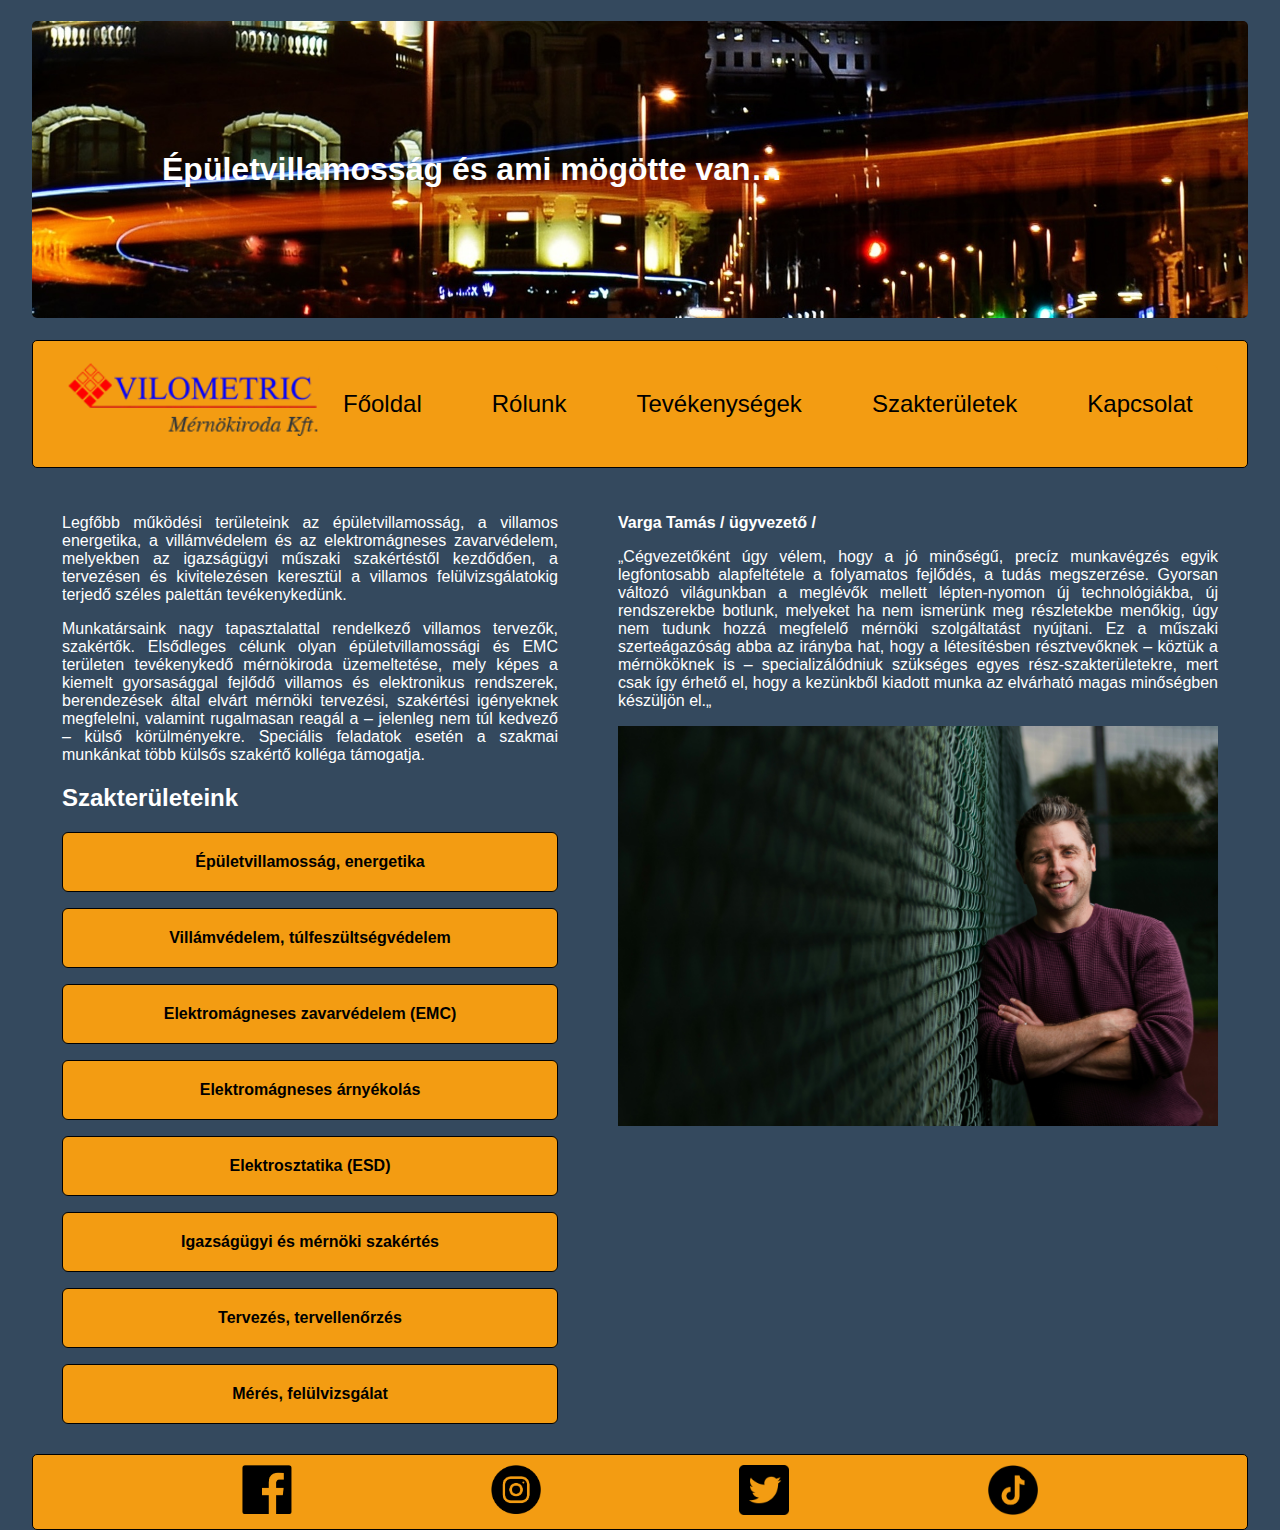
<file: index.html>
<!DOCTYPE html>
<html lang="en">
<head>
    <meta charset="UTF-8">
    <meta name="viewport" content="width=device-width, initial-scale=1.0">
    <title>Vilometric - Épületvillamosság és ami mögötte van…</title>
    <link rel="stylesheet" href="index.css">
</head>
<body>
        <h1 id="fejlec">Épületvillamosság és ami mögötte van…</h1>
<div class="container">
    <header>
        <h1><img src="img/VM-PNG.png" alt="" width="250px"></h1>
        <button class="menu-toggle" aria-label="Menü megnyitása">&#9776;</button>
        <nav>    
            <ul>
                <li><a href="index.html">Főoldal</a></li>
                <li><a href="beadando-rolunk.html">Rólunk</a></li>
                <li><a href="beadando-tevekenysegek.html">Tevékenységek</a></li>
                <li><a href="beadando-szakteruletek.html">Szakterületek</a></li>
                <li><a href="beadando-kapcsolat.html">Kapcsolat</a></li>
            </ul>
        </nav>
    </header>

    <main>
        <section>
            <p>Legfőbb működési területeink az épületvillamosság, a villamos energetika, a villámvédelem és az elektromágneses zavarvédelem, melyekben az igazságügyi műszaki szakértéstől kezdődően, a tervezésen és kivitelezésen keresztül a villamos felülvizsgálatokig terjedő széles palettán tevékenykedünk.</p>
            <p>Munkatársaink nagy tapasztalattal rendelkező villamos tervezők, szakértők. Elsődleges célunk olyan épületvillamossági és EMC területen tevékenykedő mérnökiroda üzemeltetése, mely képes a kiemelt gyorsasággal fejlődő villamos és elektronikus rendszerek, berendezések által elvárt mérnöki tervezési, szakértési igényeknek megfelelni, valamint rugalmasan reagál a – jelenleg nem túl kedvező – külső körülményekre. Speciális feladatok esetén a szakmai munkánkat több külsős szakértő kolléga támogatja.</p>
            <h2>Szakterületeink</h2>
            <ul class="card-list">
                <li><a href="beadando-szakteruletek.html">Épületvillamosság, energetika</a></li>
                <li><a href="beadando-szakteruletek.html">Villámvédelem, túlfeszültségvédelem</a></li>
                <li><a href="beadando-szakteruletek.html">Elektromágneses zavarvédelem (EMC)</a></li>
                <li><a href="beadando-szakteruletek.html">Elektromágneses árnyékolás</a></li>
                <li><a href="beadando-szakteruletek.html">Elektrosztatika (ESD)</a></li>

                <li><a href="beadando-tevekenysegek.html">Igazságügyi és mérnöki szakértés</a></li>
                <li><a href="beadando-tevekenysegek.html">Tervezés, tervellenőrzés</a></li>
                <li><a href="beadando-tevekenysegek.html">Mérés, felülvizsgálat</a></li>
            </ul>
        </section>


        <aside>
            <p> <b> Varga Tamás / ügyvezető / </b></p>
            <p>„Cégvezetőként úgy vélem, hogy a jó minőségű, precíz munkavégzés egyik legfontosabb alapfeltétele a folyamatos fejlődés, a tudás megszerzése. Gyorsan változó világunkban a meglévők mellett lépten-nyomon új technológiákba, új rendszerekbe botlunk, melyeket ha nem ismerünk meg részletekbe menőkig, úgy nem tudunk hozzá megfelelő mérnöki szolgáltatást nyújtani. Ez a műszaki szerteágazóság abba az irányba hat, hogy a létesítésben résztvevőknek – köztük a mérnököknek is – specializálódniuk szükséges egyes rész-szakterületekre, mert csak így érhető el, hogy a kezünkből kiadott munka az elvárható magas minőségben készüljön el.„</p>
            <img src="img/asidekep.jpg" alt="aside" width="600px">        
        </aside>
    </main>

    <footer>
        <div><img src="img/logofb.png" alt="fblogo" style="cursor: pointer;" width="50px"></div>
        <div><img src="img/logoinsta.png" alt="instlogo" style="cursor: pointer;" width="50px"></div>
        <div><img src="img/logotw.png" alt="twlogo" style="cursor: pointer;" width="50px"></div>
        <div><img src="img/logotiktok.png" alt="ttlogo" style="cursor: pointer;" width="50px"></div>
    </footer>
</div>
<script src="index.js"></script>
</body>
</html>
</file>
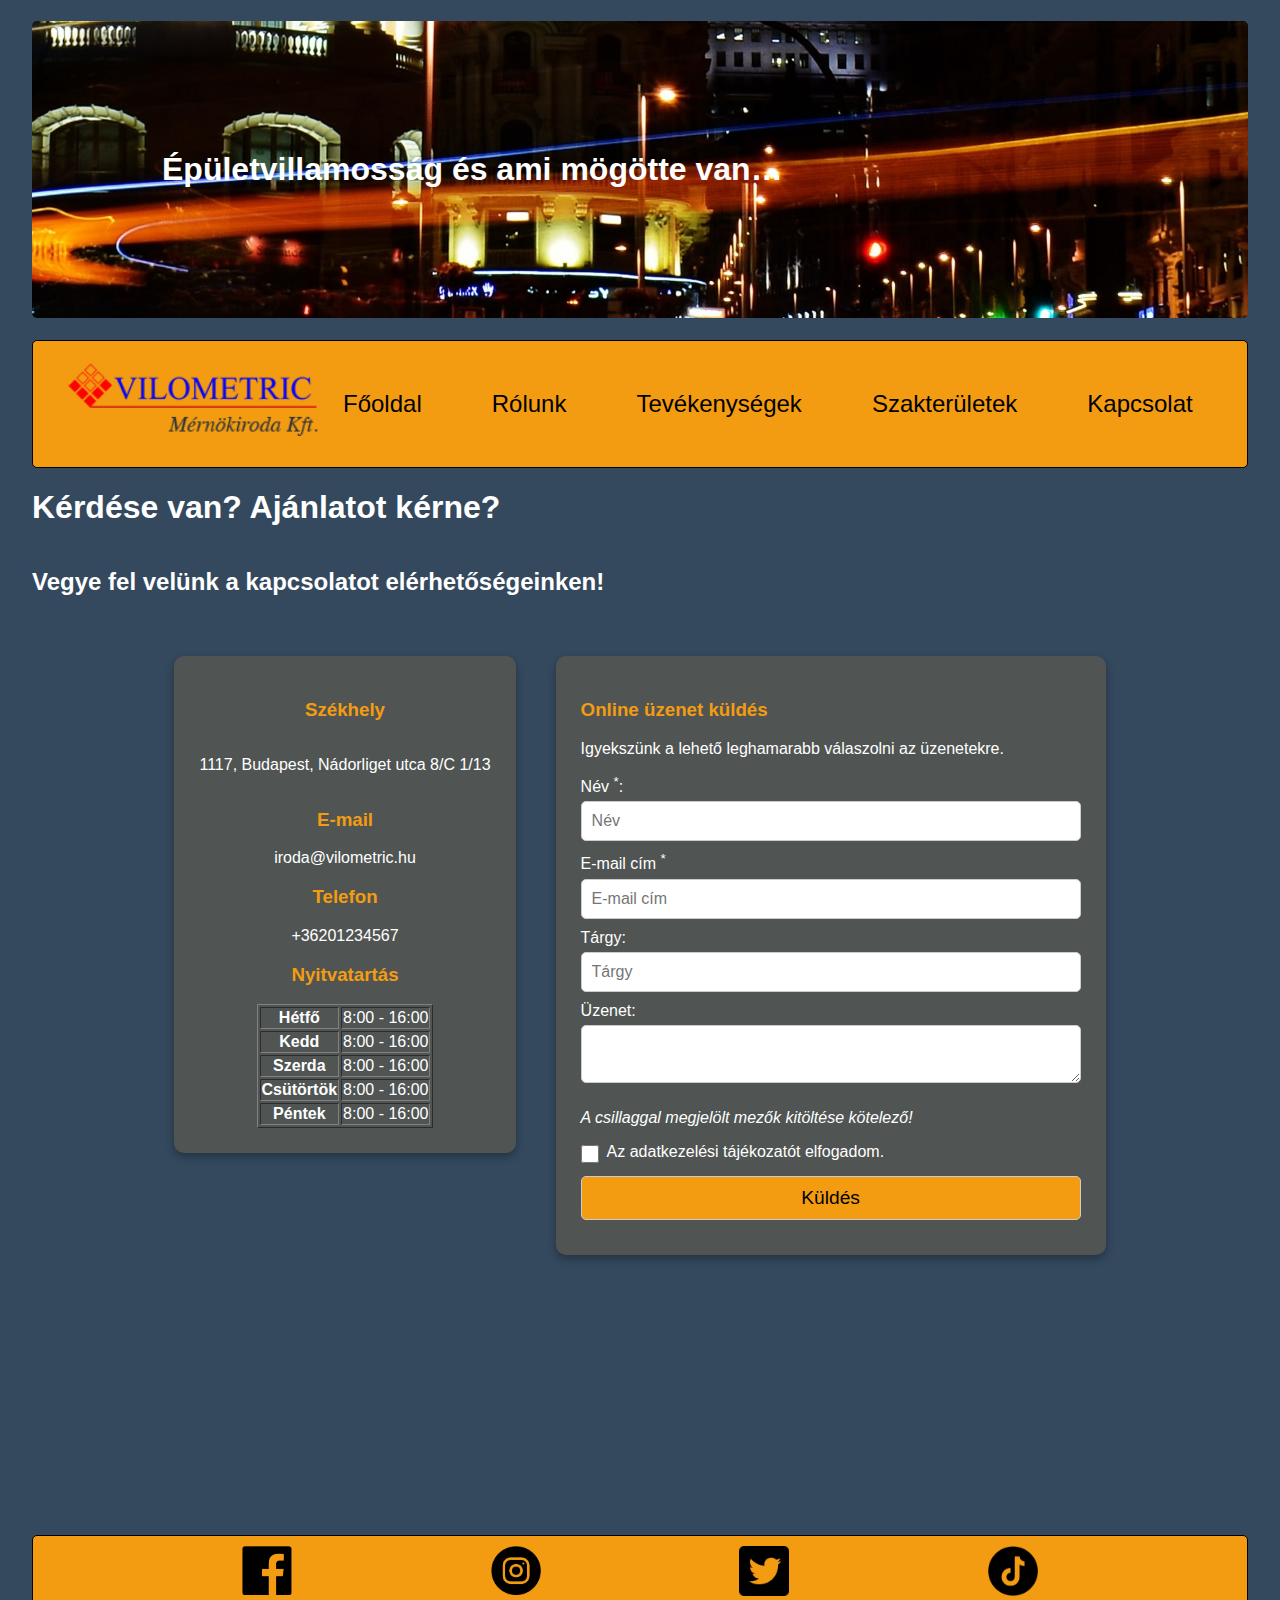
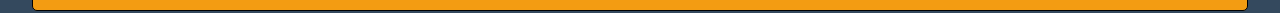
<file: beadando-kapcsolat.html>
<!DOCTYPE html>
<html lang="en">
<head>
    <meta charset="UTF-8">
    <meta name="viewport" content="width=device-width, initial-scale=1.0">
    <title>Kapcsolat</title>
    <link rel="stylesheet" href="beadando-kapcsolat.css">
</head>
<body>
            <h1 id="fejlec">Épületvillamosság és ami mögötte van…</h1>
    <div class="container">
        <header>
            <h1><img src="img/VM-PNG.png" alt="Logo" width="250" /></h1>
            <button class="menu-toggle" aria-label="Menü megnyitása">&#9776;</button>
            <nav>
                <ul>
                    <li><a href="index.html">Főoldal</a></li>
                    <li><a href="beadando-rolunk.html">Rólunk</a></li>
                    <li><a href="beadando-tevekenysegek.html">Tevékenységek</a></li>
                    <li><a href="beadando-szakteruletek.html">Szakterületek</a></li>
                    <li><a href="beadando-kapcsolat.html">Kapcsolat</a></li>
                </ul>
            </nav>
        </header>

        <h1>Kérdése van? Ajánlatot kérne?</h1>
        <h2>Vegye fel velünk a kapcsolatot elérhetőségeinken!</h2>

        <div class="kapcsolatcontainer">
            <div class="leftside">
                <h3>Székhely</h3>
                <p>1117, Budapest, Nádorliget utca 8/C 1/13</p>

                <h3>E-mail</h3>
                <a href="mailto:iroda@vilometric.hu">iroda@vilometric.hu</a>

                <h3>Telefon</h3>
                <a href="tel:+36201234567">+36201234567</a>

                <h3>Nyitvatartás</h3>
                <table border="1">
                    <tr><th>Hétfő</th><td>8:00 - 16:00</td></tr>
                    <tr><th>Kedd</th><td>8:00 - 16:00</td></tr>
                    <tr><th>Szerda</th><td>8:00 - 16:00</td></tr>
                    <tr><th>Csütörtök</th><td>8:00 - 16:00</td></tr>
                    <tr><th>Péntek</th><td>8:00 - 16:00</td></tr>
                </table>
            </div>

            <div class="rightside">
                <h3>Online üzenet küldés</h3>
                <p>Igyekszünk a lehető leghamarabb válaszolni az üzenetekre.</p>
                <form action="urlap" id="urlap">
                    <label for="nev">Név <sup>*</sup>:</label>
                    <input type="text" name="nev" id="nev" placeholder="Név" required />

                    <label for="email">E-mail cím <sup>*</sup></label>
                    <input type="email" name="email" id="email" placeholder="E-mail cím" required />

                    <label for="targy">Tárgy:</label>
                    <input type="text" name="targy" id="targy" placeholder="Tárgy" />

                    <label for="uzenet">Üzenet:</label>
                    <textarea name="uzenet" id="uzenet"></textarea>

                    <p><i>A csillaggal megjelölt mezők kitöltése kötelező!</i></p>

                    <div id="adatkezeles">
                        <input type="checkbox" name="adat" id="adat" />
                        <label for="adat">Az adatkezelési tájékozatót elfogadom.</label>
                    </div>

                    <button type="submit">Küldés</button>
                </form>

                <p id="visszajelzes" style="display: none; color: green;">
                    Üzenet elküldve!
                </p>
            </div>
        </div>

        <div id="map">
            <iframe
                src="https://www.google.com/maps/embed?pb=!1m18!1m12!1m3!1d2697.169438019365!2d19.042939896633612!3d47.46712752328619!2m3!1f0!2f0!3f0!3m2!1i1024!2i768!4f13.1!3m3!1m2!1s0x4741dda5aa7107db%3A0x1813cf52598a976a!2sVilometric%20M%C3%A9rn%C3%B6kiroda%20Kft.!5e0!3m2!1shu!2shu!4v1748182438856!5m2!1shu!2shu"
                height="650"
                style="border:0;"
                allowfullscreen=""
                loading="lazy"
                referrerpolicy="no-referrer-when-downgrade"
                title="Cég helye térképen"
            ></iframe>
        </div>

        <footer>
            <div><img src="img/logofb.png" alt="fblogo" style="cursor: pointer;" width="50px" /></div>
            <div><img src="img/logoinsta.png" alt="instlogo" style="cursor: pointer;" width="50px" /></div>
            <div><img src="img/logotw.png" alt="twlogo" style="cursor: pointer;" width="50px" /></div>
            <div><img src="img/logotiktok.png" alt="ttlogo" style="cursor: pointer;" width="50px" /></div>
        </footer>
    </div> 
</body>
<script src="index.js"></script>
<script src="beadando-kapcsolat.js"></script>
</html>
</file>
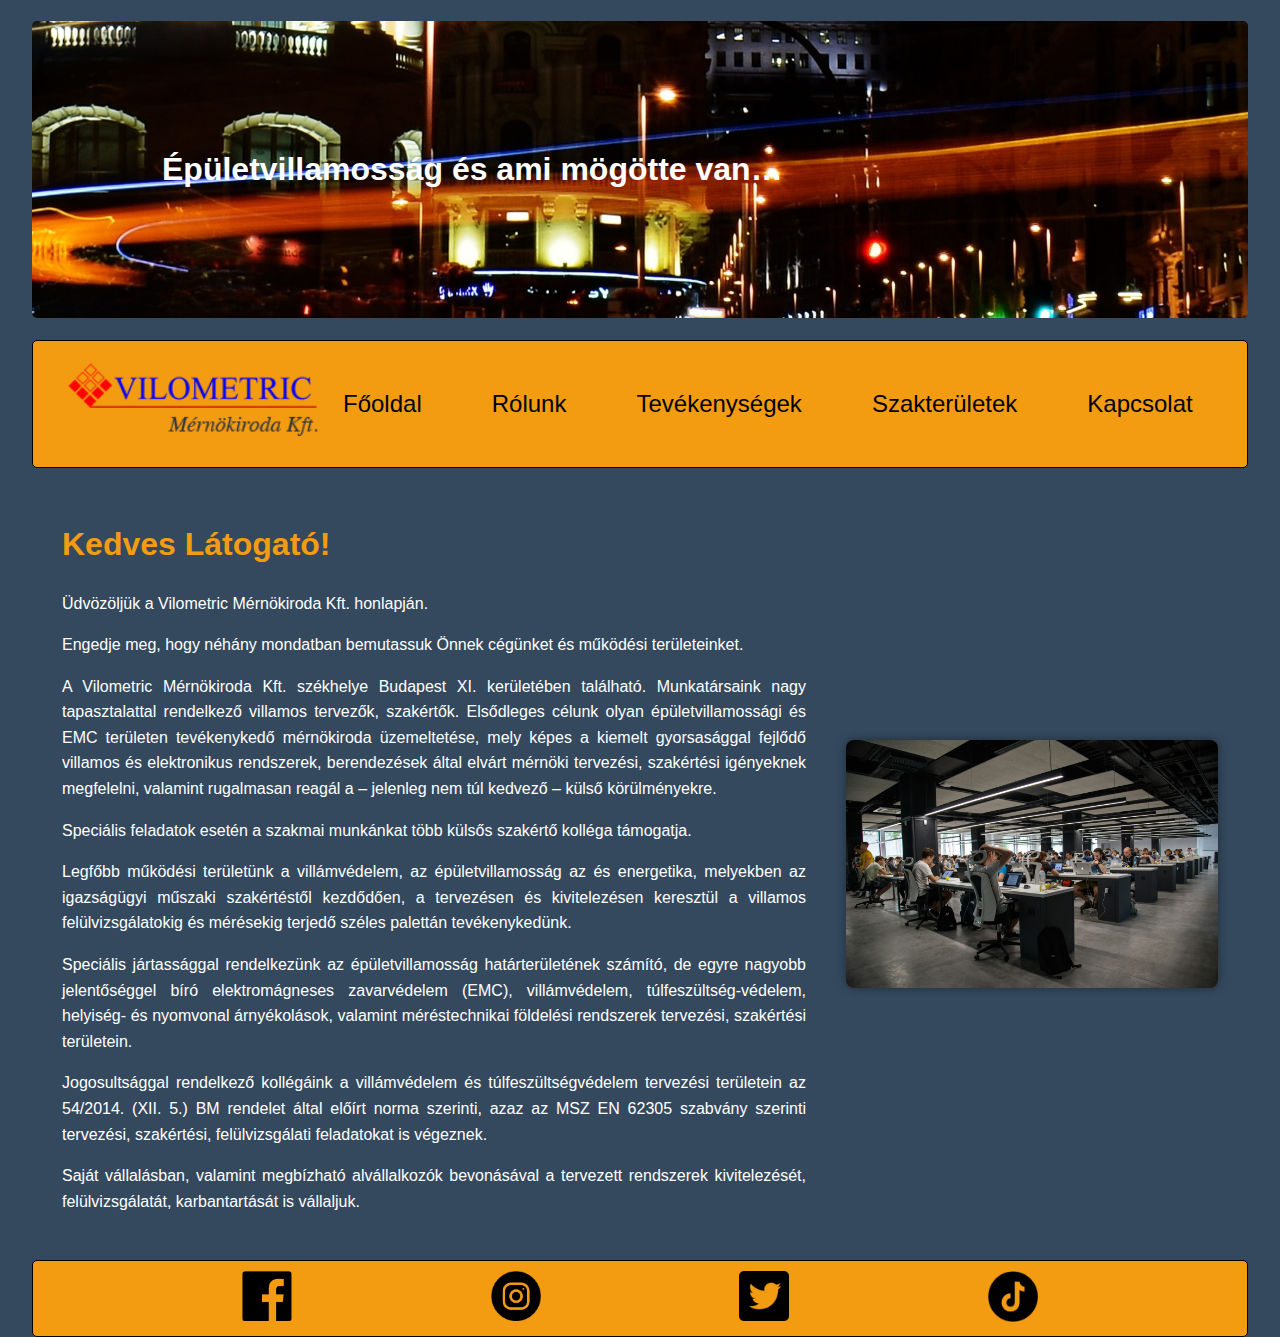
<file: beadando-rolunk.html>
<!DOCTYPE html>
<html lang="en">
<head>
    <meta charset="UTF-8">
    <meta name="viewport" content="width=device-width, initial-scale=1.0">
    <title>Rólunk</title>
    <link rel="stylesheet" href="beadando-rolunk.css">
</head>
<body>
        <h1 id="fejlec">Épületvillamosság és ami mögötte van…</h1>
<div class="container">
    <header>
        <h1><img src="img/VM-PNG.png" alt="" width="250px"></h1>
        <button class="menu-toggle" aria-label="Menü megnyitása">&#9776;</button>
        <nav>    
            <ul>
                <li><a href="index.html">Főoldal</a></li>
                <li><a href="beadando-rolunk.html">Rólunk</a></li>
                <li><a href="beadando-tevekenysegek.html">Tevékenységek</a></li>
                <li><a href="beadando-szakteruletek.html">Szakterületek</a></li>
                <li><a href="beadando-kapcsolat.html">Kapcsolat</a></li>
            </ul>
        </nav>
    </header>

<main>
  <section>
    <h1>Kedves Látogató!</h1>
    <p>Üdvözöljük a Vilometric Mérnökiroda Kft. honlapján.</p>
    <p>Engedje meg, hogy néhány mondatban bemutassuk Önnek cégünket és működési területeinket.</p>
    <p>A Vilometric Mérnökiroda Kft. székhelye Budapest XI. kerületében található. Munkatársaink nagy tapasztalattal rendelkező villamos tervezők, szakértők. Elsődleges célunk olyan épületvillamossági és EMC területen tevékenykedő mérnökiroda üzemeltetése, mely képes a kiemelt gyorsasággal fejlődő villamos és elektronikus rendszerek, berendezések által elvárt mérnöki tervezési, szakértési igényeknek megfelelni, valamint rugalmasan reagál a – jelenleg nem túl kedvező – külső körülményekre.</p>
    <p>Speciális feladatok esetén a szakmai munkánkat több külsős szakértő kolléga támogatja.</p>
    <p>Legfőbb működési területünk a villámvédelem, az épületvillamosság az és energetika, melyekben az igazságügyi műszaki szakértéstől kezdődően, a tervezésen és kivitelezésen keresztül a villamos felülvizsgálatokig és mérésekig terjedő széles palettán tevékenykedünk.</p>
    <p>Speciális jártassággal rendelkezünk az épületvillamosság határterületének számító, de egyre nagyobb jelentőséggel bíró elektromágneses zavarvédelem (EMC), villámvédelem, túlfeszültség-védelem, helyiség- és nyomvonal árnyékolások, valamint méréstechnikai földelési rendszerek tervezési, szakértési területein.</p>
    <p>Jogosultsággal rendelkező kollégáink a villámvédelem és túlfeszültségvédelem tervezési területein az 54/2014. (XII. 5.) BM rendelet által előírt norma szerinti, azaz az MSZ EN 62305 szabvány szerinti tervezési, szakértési, felülvizsgálati feladatokat is végeznek.</p>
    <p>Saját vállalásban, valamint megbízható alvállalkozók bevonásával a tervezett rendszerek kivitelezését, felülvizsgálatát, karbantartását is vállaljuk.</p>
  </section>
  <aside>
    <img src="img/rolunk.jpg" alt="Vilometric Mérnökiroda Kft." />
  </aside>
</main>

    <footer>
        <div><img src="img/logofb.png" alt="fblogo" style="cursor: pointer;" width="50px"></div>
        <div><img src="img/logoinsta.png" alt="instlogo" style="cursor: pointer;" width="50px"></div>
        <div><img src="img/logotw.png" alt="twlogo" style="cursor: pointer;" width="50px"></div>
        <div><img src="img/logotiktok.png" alt="ttlogo" style="cursor: pointer;" width="50px"></div>
    </footer>
<script src="index.js"></script>
</body>
</html>
</file>
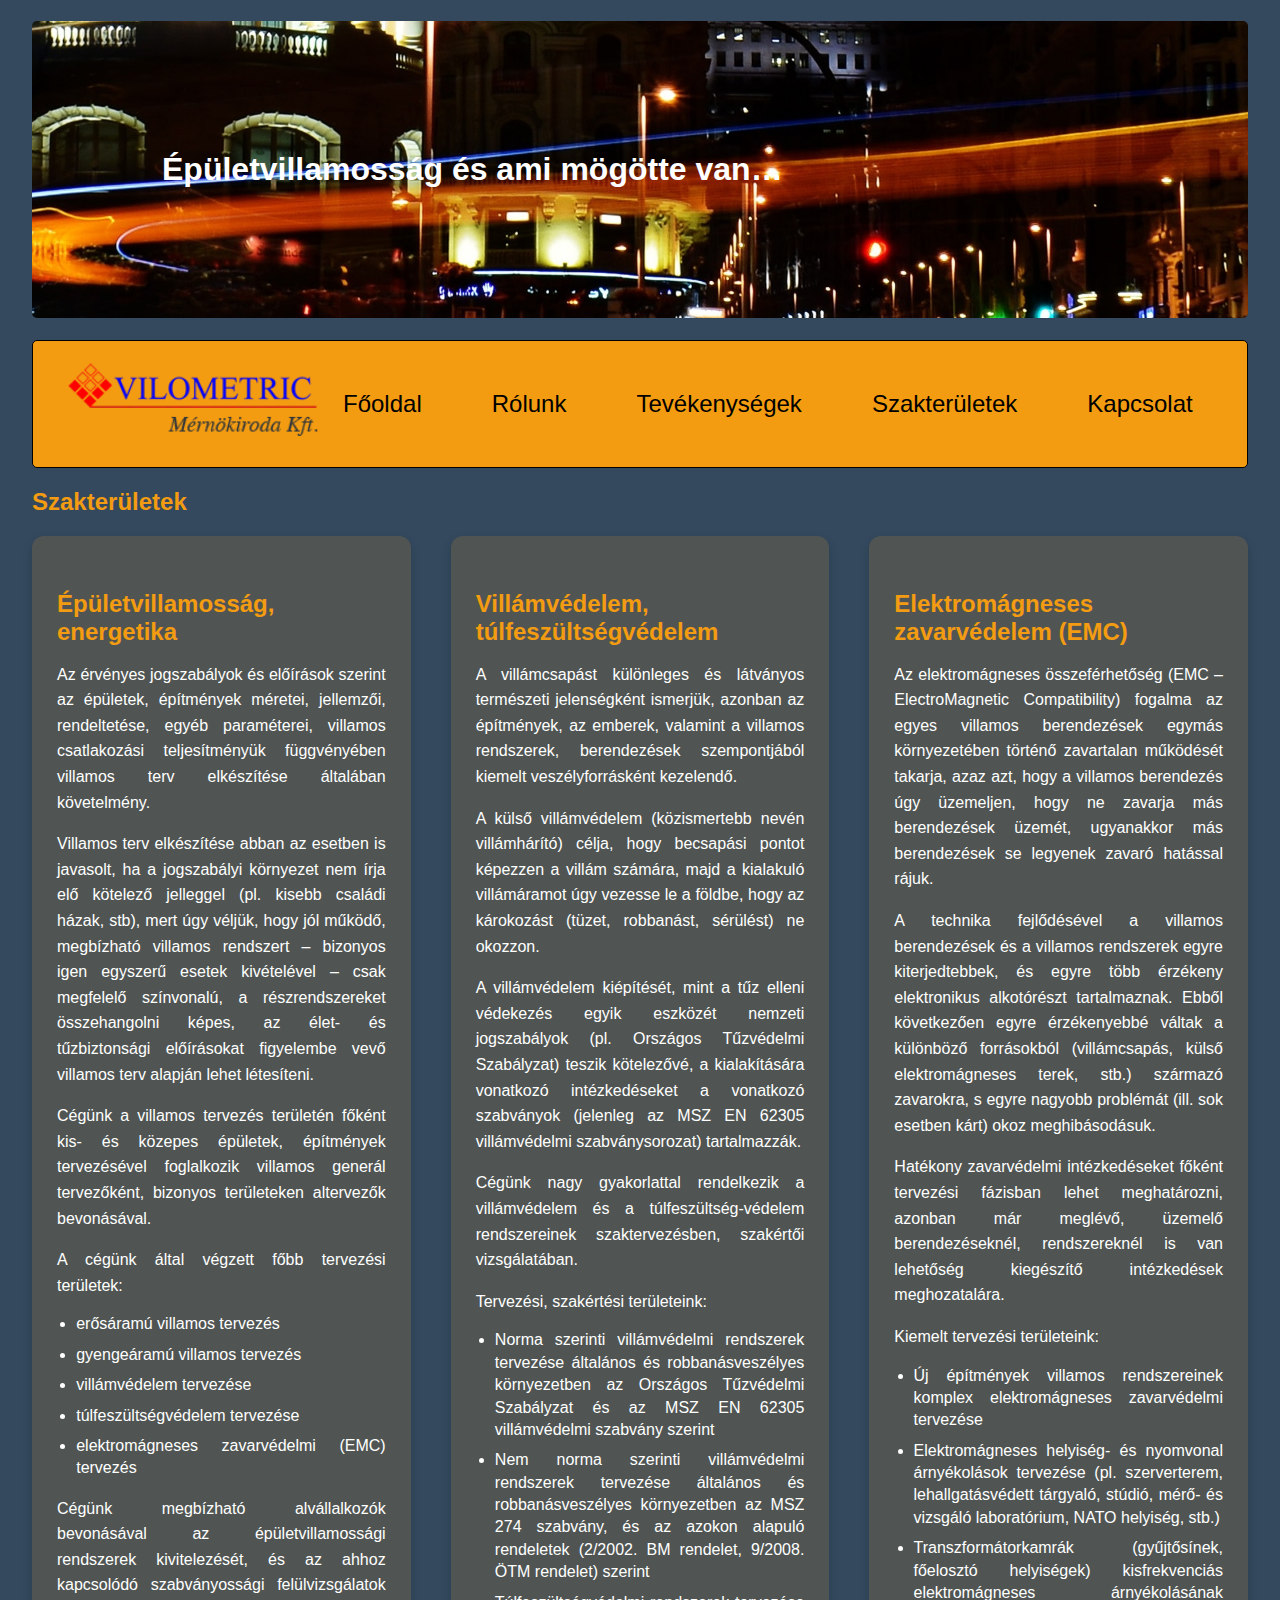
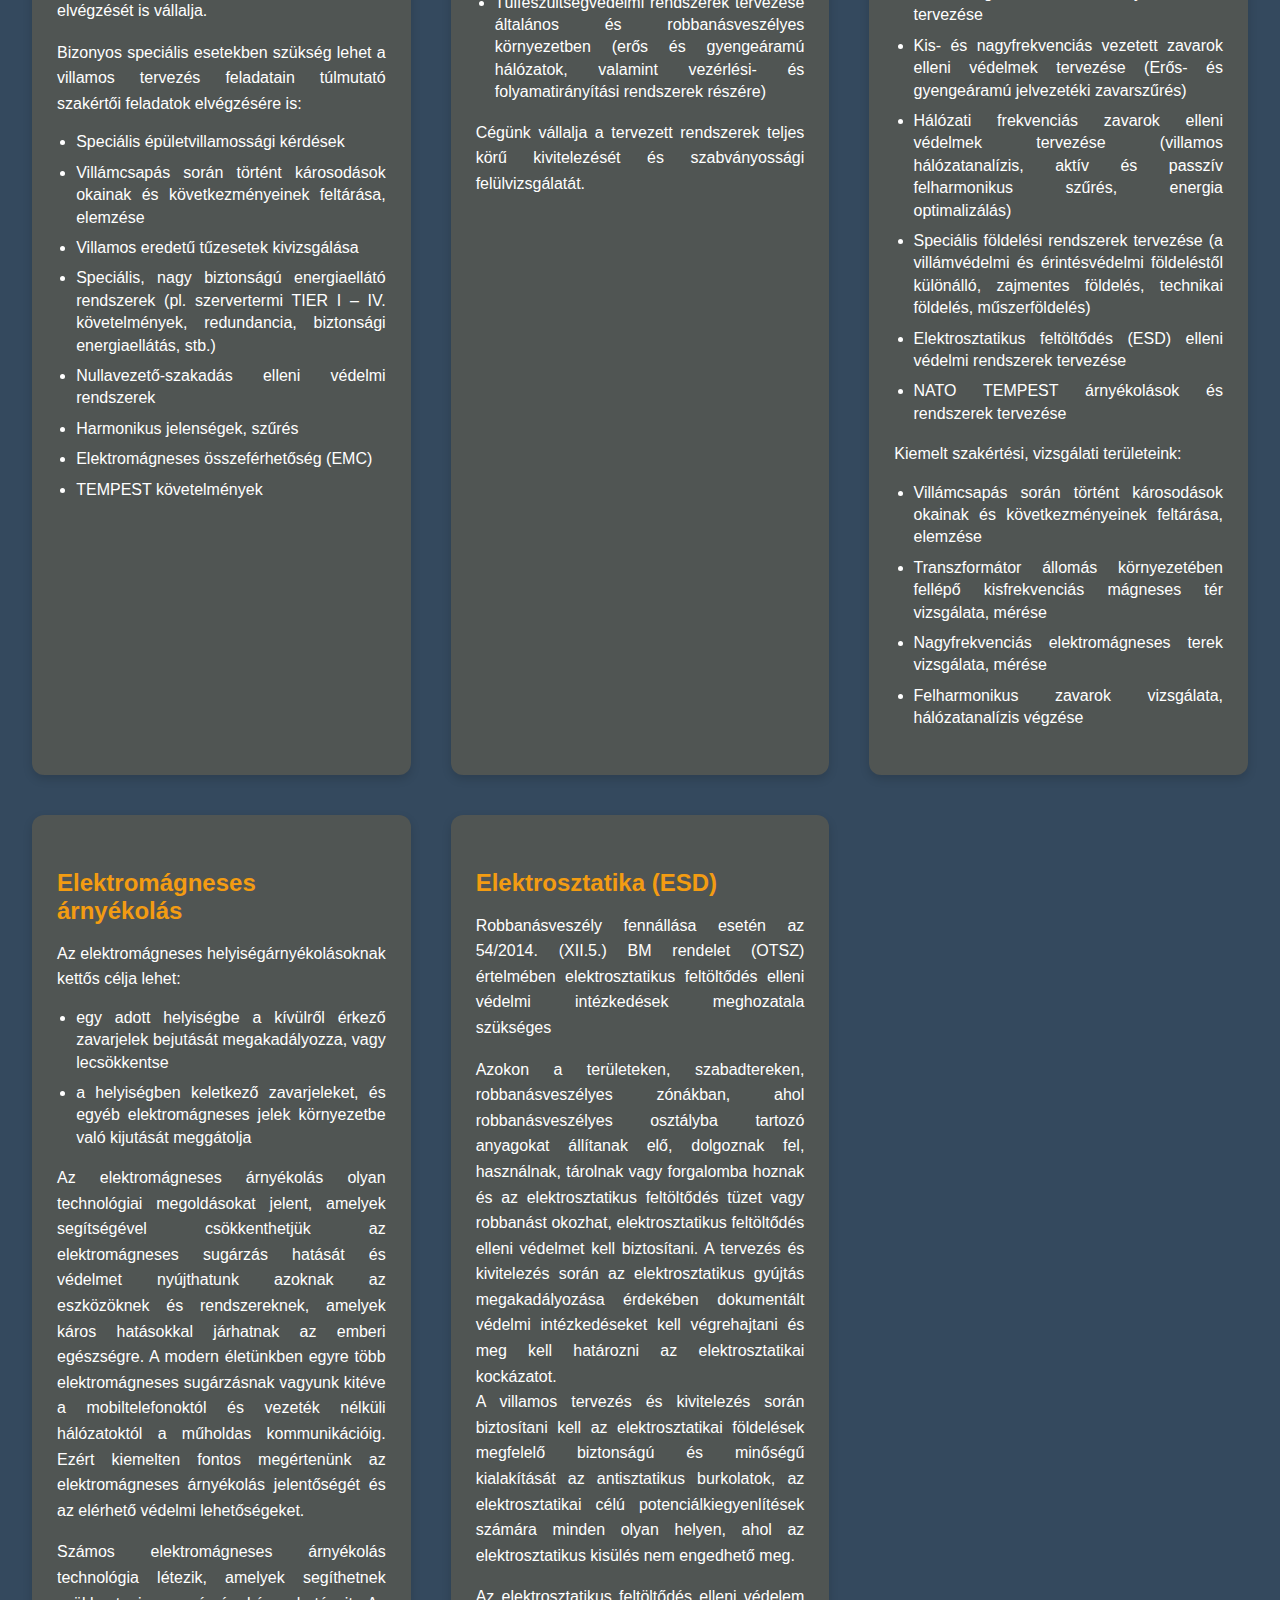
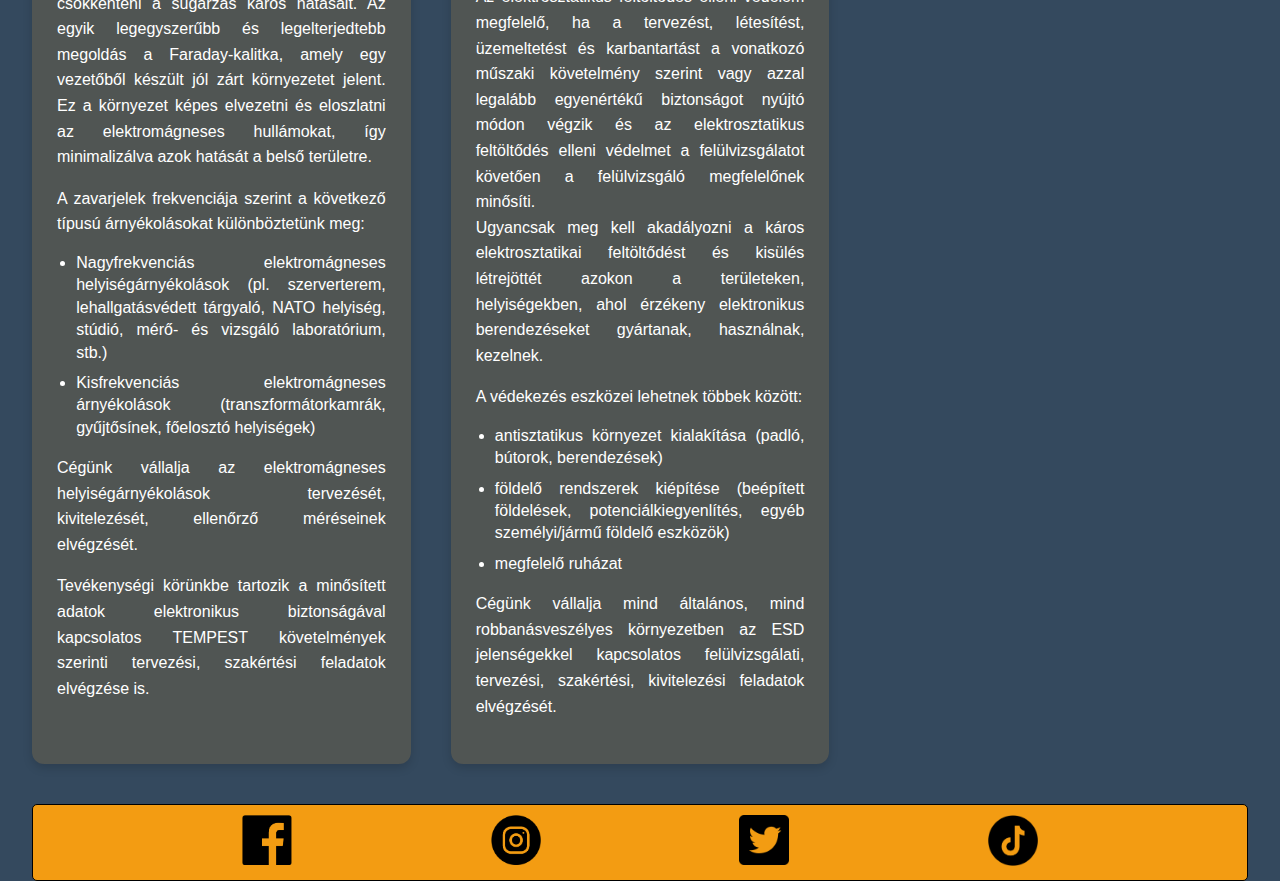
<file: beadando-szakteruletek.html>
<!DOCTYPE html>
<html lang="en">
<head>
    <meta charset="UTF-8">
    <meta name="viewport" content="width=device-width, initial-scale=1.0">
    <title>Szakterületek</title>
    <link rel="stylesheet" href="beadando-szakteruletek.css">
</head>
<body>
            <h1 id="fejlec">Épületvillamosság és ami mögötte van…</h1>
<div class="container">
    <header>
        <h1><img src="img/VM-PNG.png" alt="" width="250px"></h1>
        <button class="menu-toggle" aria-label="Menü megnyitása">&#9776;</button>
        <nav>    
            <ul>
                <li><a href="index.html">Főoldal</a></li>
                <li><a href="beadando-rolunk.html">Rólunk</a></li>
                <li><a href="beadando-tevekenysegek.html">Tevékenységek</a></li>
                <li><a href="beadando-szakteruletek.html">Szakterületek</a></li>
                <li><a href="beadando-kapcsolat.html">Kapcsolat</a></li>
            </ul>
        </nav>
    </header>

    <section>
        <h2>Szakterületek</h2>
        <div class="card-container">
            <div class="card">
                <article>
                    <h3>Épületvillamosság, energetika</h3>
                    <p>Az érvényes jogszabályok és előírások szerint az épületek, építmények méretei, jellemzői, rendeltetése, egyéb paraméterei, villamos csatlakozási teljesítményük függvényében villamos terv elkészítése általában követelmény.</p>
                    <p>Villamos terv elkészítése abban az esetben is javasolt, ha a jogszabályi környezet nem írja elő kötelező jelleggel (pl. kisebb családi házak, stb), mert úgy véljük, hogy jól működő, megbízható villamos rendszert – bizonyos igen egyszerű esetek kivételével – csak megfelelő színvonalú, a részrendszereket összehangolni képes, az élet- és tűzbiztonsági előírásokat figyelembe vevő villamos terv alapján lehet létesíteni.</p>
                    <p>Cégünk a villamos tervezés területén főként kis- és közepes épületek, építmények tervezésével foglalkozik villamos generál tervezőként, bizonyos területeken altervezők bevonásával.</p>

                    <p>A cégünk által végzett főbb tervezési területek:</p>
                    <ul>
                        <li>erősáramú villamos tervezés</li>
                        <li>gyengeáramú villamos tervezés</li>
                        <li>villámvédelem tervezése</li>
                        <li>túlfeszültségvédelem tervezése</li>
                        <li>elektromágneses zavarvédelmi (EMC) tervezés</li>
                    </ul>

                    <p>Cégünk megbízható alvállalkozók bevonásával az épületvillamossági rendszerek kivitelezését, és az ahhoz kapcsolódó szabványossági felülvizsgálatok elvégzését is vállalja.</p>
                

                    <p>Bizonyos speciális esetekben szükség lehet a villamos tervezés feladatain túlmutató szakértői feladatok elvégzésére is:</p>
                    <ul>
                        <li>Speciális épületvillamossági kérdések</li>
                        <li>Villámcsapás során történt károsodások okainak és következményeinek feltárása, elemzése</li>
                        <li>Villamos eredetű tűzesetek kivizsgálása</li>
                        <li>Speciális, nagy biztonságú energiaellátó rendszerek (pl. szervertermi TIER I – IV. követelmények, redundancia, biztonsági energiaellátás, stb.)</li>
                        <li>Nullavezető-szakadás elleni védelmi rendszerek</li>
                        <li>Harmonikus jelenségek, szűrés</li>
                        <li>Elektromágneses összeférhetőség (EMC)</li>
                        <li>TEMPEST követelmények</li>
                    </ul>
                </article>
            </div>


            <div class="card">
                <article>
                <h3>Villámvédelem, túlfeszültségvédelem</h3>
                    <p>A villámcsapást különleges és látványos természeti jelenségként ismerjük, azonban az építmények, az emberek, valamint a villamos rendszerek, berendezések szempontjából kiemelt veszélyforrásként kezelendő.</p>
                    <p>A külső villámvédelem (közismertebb nevén villámhárító) célja, hogy becsapási pontot képezzen a villám számára, majd a kialakuló villámáramot úgy vezesse le a földbe, hogy az károkozást (tüzet, robbanást, sérülést) ne okozzon.</p>
                    <p>A villámvédelem kiépítését, mint a tűz elleni védekezés egyik eszközét nemzeti jogszabályok (pl. Országos Tűzvédelmi Szabályzat) teszik kötelezővé, a kialakítására vonatkozó intézkedéseket a vonatkozó szabványok (jelenleg az MSZ EN 62305 villámvédelmi szabványsorozat) tartalmazzák.</p>

                    <p>Cégünk nagy gyakorlattal rendelkezik a villámvédelem és a túlfeszültség-védelem rendszereinek szaktervezésben, szakértői vizsgálatában.</p>

                    <p>Tervezési, szakértési területeink:</p>
                    <ul>
                        <li>Norma szerinti villámvédelmi rendszerek tervezése általános és robbanásveszélyes környezetben az Országos Tűzvédelmi Szabályzat és az MSZ EN 62305 villámvédelmi szabvány szerint</li>
                        <li>Nem norma szerinti villámvédelmi rendszerek tervezése általános és robbanásveszélyes környezetben az MSZ 274 szabvány, és az azokon alapuló rendeletek (2/2002. BM rendelet, 9/2008. ÖTM rendelet) szerint</li>
                        <li>Túlfeszültségvédelmi rendszerek tervezése általános és robbanásveszélyes környezetben (erős és gyengeáramú hálózatok, valamint vezérlési- és folyamatirányítási rendszerek részére)</li>
                    </ul>

                    <p>Cégünk vállalja a tervezett rendszerek teljes körű kivitelezését és szabványossági felülvizsgálatát.</p>

                </article>
            </div>


            <div class="card">
                <article>
                    <h3>Elektromágneses zavarvédelem (EMC)</h3>
                        <p>Az elektromágneses összeférhetőség (EMC – ElectroMagnetic Compatibility) fogalma az egyes villamos berendezések egymás környezetében történő zavartalan működését takarja, azaz azt, hogy a villamos berendezés úgy üzemeljen, hogy ne zavarja más berendezések üzemét, ugyanakkor más berendezések se legyenek zavaró hatással rájuk.</p>
                        <p>A technika fejlődésével a villamos berendezések és a villamos rendszerek egyre kiterjedtebbek, és egyre több érzékeny elektronikus alkotórészt tartalmaznak. Ebből következően egyre érzékenyebbé váltak a különböző forrásokból (villámcsapás, külső elektromágneses terek, stb.) származó zavarokra, s egyre nagyobb problémát (ill. sok esetben kárt) okoz meghibásodásuk.</p>
                        <p>Hatékony zavarvédelmi intézkedéseket főként tervezési fázisban lehet meghatározni, azonban már meglévő, üzemelő berendezéseknél, rendszereknél is van lehetőség kiegészítő intézkedések meghozatalára.</p>

                        <p>Kiemelt tervezési területeink:</p>
                        <ul>
                            <li>Új építmények villamos rendszereinek komplex elektromágneses zavarvédelmi tervezése</li>
                            <li>Elektromágneses helyiség- és nyomvonal árnyékolások tervezése (pl. szerverterem, lehallgatásvédett tárgyaló, stúdió, mérő- és vizsgáló laboratórium, NATO helyiség, stb.)</li>
                            <li>Transzformátorkamrák (gyűjtősínek, főelosztó helyiségek) kisfrekvenciás elektromágneses árnyékolásának tervezése</li>
                            <li>Kis- és nagyfrekvenciás vezetett zavarok elleni védelmek tervezése (Erős- és gyengeáramú jelvezetéki zavarszűrés)</li>
                            <li>Hálózati frekvenciás zavarok elleni védelmek tervezése (villamos hálózatanalízis, aktív és passzív felharmonikus szűrés, energia optimalizálás)</li>
                            <li>Speciális földelési rendszerek tervezése (a villámvédelmi és érintésvédelmi földeléstől különálló, zajmentes földelés, technikai földelés, műszerföldelés)</li>
                            <li>Elektrosztatikus feltöltődés (ESD) elleni védelmi rendszerek tervezése</li>
                            <li>NATO TEMPEST árnyékolások és rendszerek tervezése</li>
                        </ul>

                        <p>Kiemelt szakértési, vizsgálati területeink:</p>
                        <ul>
                            <li>Villámcsapás során történt károsodások okainak és következményeinek feltárása, elemzése</li>
                            <li>Transzformátor állomás környezetében fellépő kisfrekvenciás mágneses tér vizsgálata, mérése</li>
                            <li>Nagyfrekvenciás elektromágneses terek vizsgálata, mérése</li>
                            <li>Felharmonikus zavarok vizsgálata, hálózatanalízis végzése</li>
                        </ul>
                </article>
            </div>

            <div class="card">
                <article>
                    <h3>Elektromágneses árnyékolás</h3>
                     <p>Az elektromágneses helyiségárnyékolásoknak kettős célja lehet:</p>
                    <ul>
                        <li>egy adott helyiségbe a kívülről érkező zavarjelek bejutását megakadályozza, vagy lecsökkentse</li>
                        <li>a helyiségben keletkező zavarjeleket, és egyéb elektromágneses jelek környezetbe való kijutását meggátolja</li>
                    </ul>
                    <p>Az elektromágneses árnyékolás olyan technológiai megoldásokat jelent, amelyek segítségével csökkenthetjük az elektromágneses sugárzás hatását és védelmet nyújthatunk azoknak az eszközöknek és rendszereknek, amelyek káros hatásokkal járhatnak az emberi egészségre. A modern életünkben egyre több elektromágneses sugárzásnak vagyunk kitéve a mobiltelefonoktól és vezeték nélküli hálózatoktól a műholdas kommunikációig. Ezért kiemelten fontos megértenünk az elektromágneses árnyékolás jelentőségét és az elérhető védelmi lehetőségeket.</p>
                    <p>Számos elektromágneses árnyékolás technológia létezik, amelyek segíthetnek csökkenteni a sugárzás káros hatásait. Az egyik legegyszerűbb és legelterjedtebb megoldás a Faraday-kalitka, amely egy vezetőből készült jól zárt környezetet jelent. Ez a környezet képes elvezetni és eloszlatni az elektromágneses hullámokat, így minimalizálva azok hatását a belső területre.</p>

                    <p>A zavarjelek frekvenciája szerint a következő típusú árnyékolásokat különböztetünk meg:</p>
                    <ul>
                        <li>Nagyfrekvenciás elektromágneses helyiségárnyékolások (pl. szerverterem, lehallgatásvédett tárgyaló, NATO helyiség, stúdió, mérő- és vizsgáló laboratórium, stb.)</li>
                        <li>Kisfrekvenciás elektromágneses árnyékolások (transzformátorkamrák, gyűjtősínek, főelosztó helyiségek)</li>
                    </ul>

                    <p>Cégünk vállalja az elektromágneses helyiségárnyékolások tervezését, kivitelezését, ellenőrző méréseinek elvégzését.</p>
                    <p>Tevékenységi körünkbe tartozik a minősített adatok elektronikus biztonságával kapcsolatos TEMPEST követelmények szerinti tervezési, szakértési feladatok elvégzése is.</p>
                </article>
            </div>

            <div class="card">
                <article>
                    <h3>Elektrosztatika (ESD)</h3>
                    <p>Robbanásveszély fennállása esetén az 54/2014. (XII.5.) BM rendelet (OTSZ) értelmében elektrosztatikus feltöltődés elleni védelmi intézkedések meghozatala szükséges</p>

                    <p>Azokon a területeken, szabadtereken, robbanásveszélyes zónákban, ahol robbanásveszélyes osztályba tartozó anyagokat állítanak elő, dolgoznak fel, használnak, tárolnak vagy forgalomba hoznak és az elektrosztatikus feltöltődés tüzet vagy robbanást okozhat, elektrosztatikus feltöltődés elleni védelmet kell biztosítani. A tervezés és kivitelezés során az elektrosztatikus gyújtás megakadályozása érdekében dokumentált védelmi intézkedéseket kell végrehajtani és meg kell határozni az elektrosztatikai kockázatot. <br> A villamos tervezés és kivitelezés során biztosítani kell az elektrosztatikai földelések megfelelő biztonságú és minőségű kialakítását az antisztatikus burkolatok, az elektrosztatikai célú potenciálkiegyenlítések számára minden olyan helyen, ahol az elektrosztatikus kisülés nem engedhető meg.</p>
                    <p>Az elektrosztatikus feltöltődés elleni védelem megfelelő, ha a tervezést, létesítést, üzemeltetést és karbantartást a vonatkozó műszaki követelmény szerint vagy azzal legalább egyenértékű biztonságot nyújtó módon végzik és az elektrosztatikus feltöltődés elleni védelmet a felülvizsgálatot követően a felülvizsgáló megfelelőnek minősíti. <br> Ugyancsak meg kell akadályozni a káros elektrosztatikai feltöltődést és kisülés létrejöttét azokon a területeken, helyiségekben, ahol érzékeny elektronikus berendezéseket gyártanak, használnak, kezelnek.</p>
                    
                    <p>A védekezés eszközei lehetnek többek között:</p>
                    <ul>
                        <li>antisztatikus környezet kialakítása (padló, bútorok, berendezések)</li>
                        <li>földelő rendszerek kiépítése (beépített földelések, potenciálkiegyenlítés, egyéb személyi/jármű földelő eszközök)</li>
                        <li>megfelelő ruházat</li>
                    </ul>

                    <p>Cégünk vállalja mind általános, mind robbanásveszélyes környezetben az ESD jelenségekkel kapcsolatos felülvizsgálati, tervezési, szakértési, kivitelezési feladatok elvégzését.</p>
                </article>
            </div>
    </section>

    <footer>
        <div><img src="img/logofb.png" alt="fblogo" style="cursor: pointer;" width="50px"></div>
        <div><img src="img/logoinsta.png" alt="instlogo" style="cursor: pointer;" width="50px"></div>
        <div><img src="img/logotw.png" alt="twlogo" style="cursor: pointer;" width="50px"></div>
        <div><img src="img/logotiktok.png" alt="ttlogo" style="cursor: pointer;" width="50px"></div>
    </footer>
    
    <script src="index.js"></script>
</body>
</html>
</file>
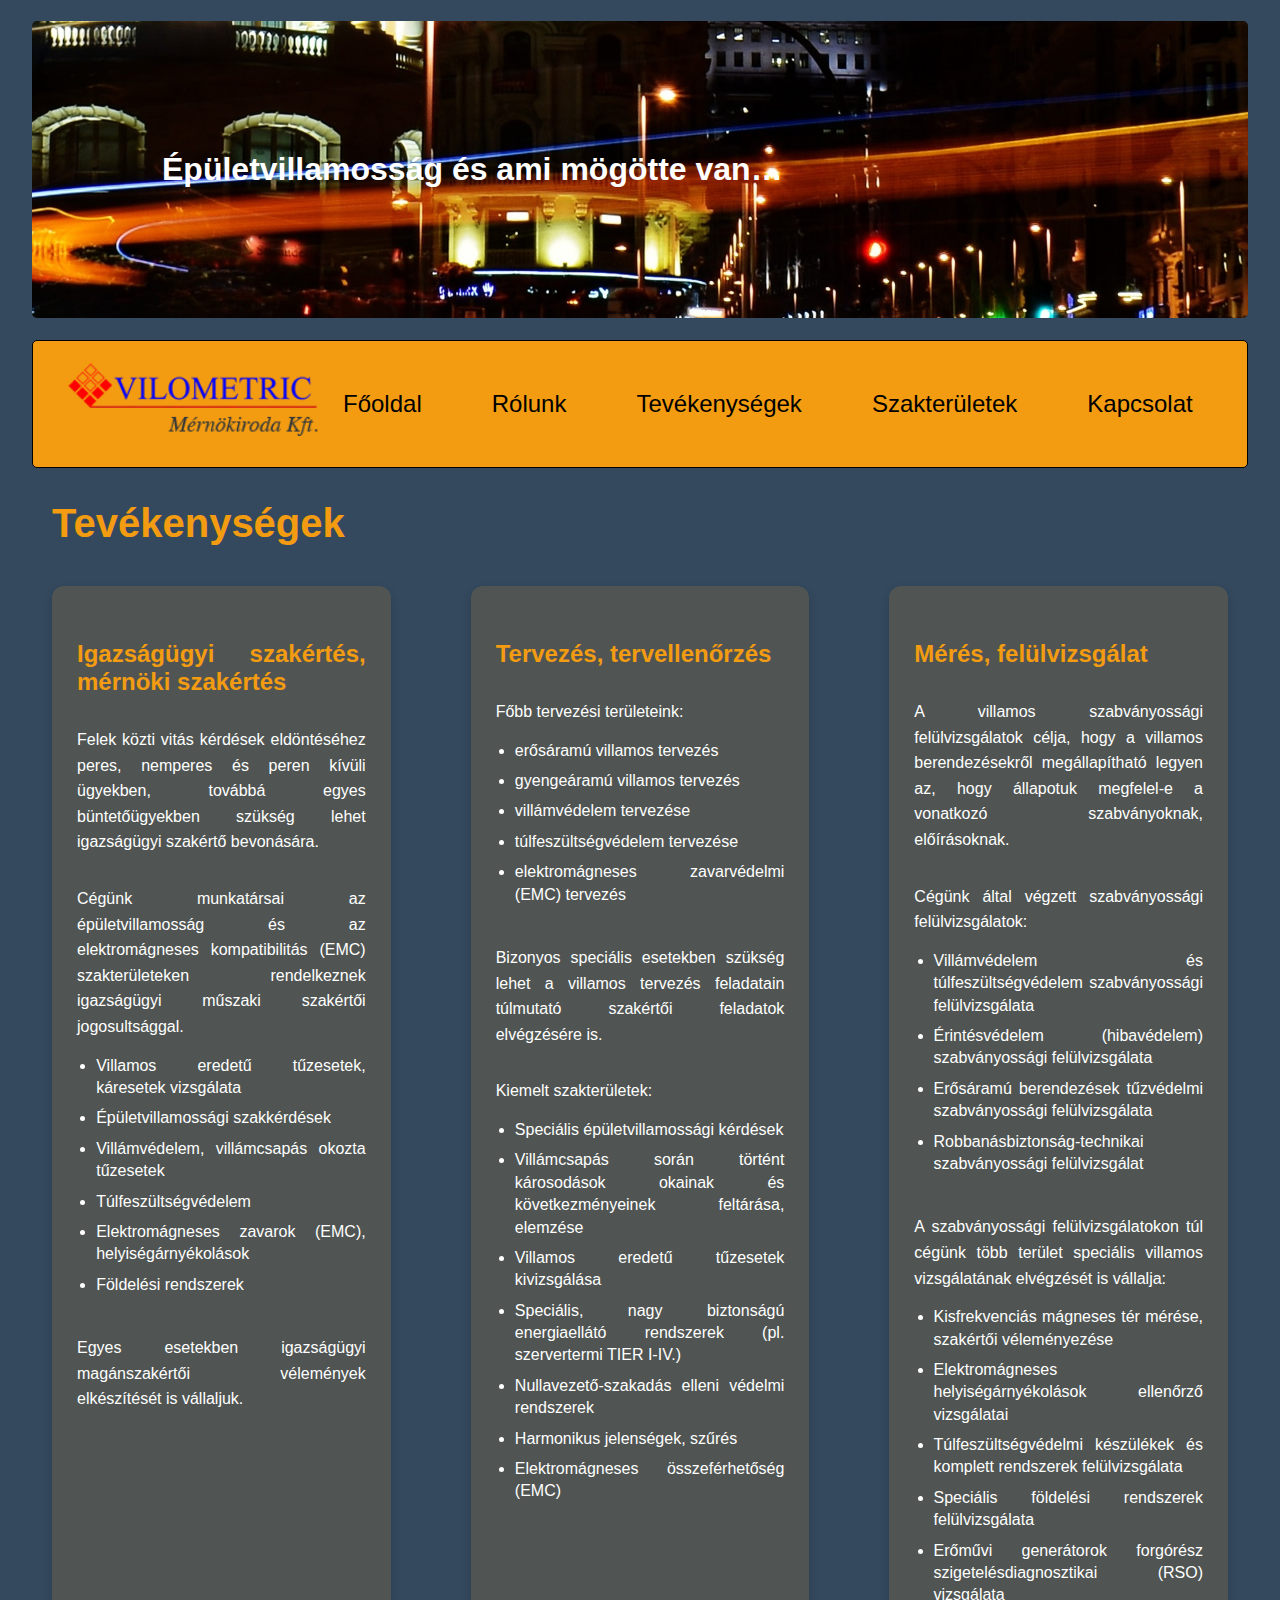
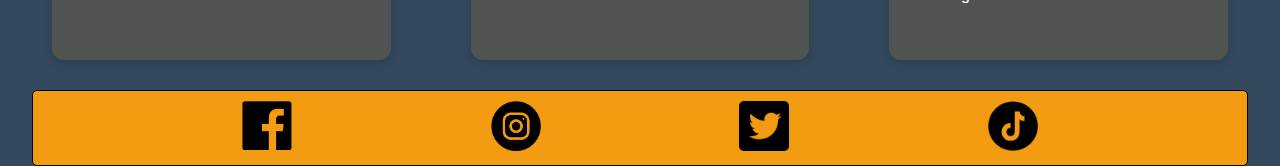
<file: beadando-tevekenysegek.html>
<!DOCTYPE html>
<html lang="en">
<head>
    <meta charset="UTF-8">
    <meta name="viewport" content="width=device-width, initial-scale=1.0">
    <title>Tevékenységek</title>
    <link rel="stylesheet" href="beadando-tevekenysegek.css">
</head>
<body>
            <h1 id="fejlec">Épületvillamosság és ami mögötte van…</h1>
<div class="container">
    <header>
        <h1><img src="img/VM-PNG.png" alt="" width="250px"></h1>
        <button class="menu-toggle" aria-label="Menü megnyitása">&#9776;</button>
        <nav>    
            <ul>
                <li><a href="index.html">Főoldal</a></li>
                <li><a href="beadando-rolunk.html">Rólunk</a></li>
                <li><a href="beadando-tevekenysegek.html">Tevékenységek</a></li>
                <li><a href="beadando-szakteruletek.html">Szakterületek</a></li>
                <li><a href="beadando-kapcsolat.html">Kapcsolat</a></li>
            </ul>
        </nav>
    </header>

<section class="cards-section">
  <h2>Tevékenységek</h2>
  <div class="cards-container">
    <article class="card">
      <h3>Igazságügyi szakértés, mérnöki szakértés</h3>
      <p>Felek közti vitás kérdések eldöntéséhez peres, nemperes és peren kívüli ügyekben, továbbá egyes büntetőügyekben szükség lehet igazságügyi szakértő bevonására.</p>
      <p>Cégünk munkatársai az épületvillamosság és az elektromágneses kompatibilitás (EMC) szakterületeken rendelkeznek igazságügyi műszaki szakértői jogosultsággal.</p>
      <ul>
        <li>Villamos eredetű tűzesetek, káresetek vizsgálata</li>
        <li>Épületvillamossági szakkérdések</li>
        <li>Villámvédelem, villámcsapás okozta tűzesetek</li>
        <li>Túlfeszültségvédelem</li>
        <li>Elektromágneses zavarok (EMC), helyiségárnyékolások</li>
        <li>Földelési rendszerek</li>
      </ul>
      <p>Egyes esetekben igazságügyi magánszakértői vélemények elkészítését is vállaljuk.</p>
    </article>

    <article class="card">
      <h3>Tervezés, tervellenőrzés</h3>
      <p>Főbb tervezési területeink:</p>
      <ul>
        <li>erősáramú villamos tervezés</li>
        <li>gyengeáramú villamos tervezés</li>
        <li>villámvédelem tervezése</li>
        <li>túlfeszültségvédelem tervezése</li>
        <li>elektromágneses zavarvédelmi (EMC) tervezés</li>
      </ul>
      <p>Bizonyos speciális esetekben szükség lehet a villamos tervezés feladatain túlmutató szakértői feladatok elvégzésére is.</p>
      <p>Kiemelt szakterületek:</p>
      <ul>
        <li>Speciális épületvillamossági kérdések</li>
        <li>Villámcsapás során történt károsodások okainak és következményeinek feltárása, elemzése</li>
        <li>Villamos eredetű tűzesetek kivizsgálása</li>
        <li>Speciális, nagy biztonságú energiaellátó rendszerek (pl. szervertermi TIER I-IV.)</li>
        <li>Nullavezető-szakadás elleni védelmi rendszerek</li>
        <li>Harmonikus jelenségek, szűrés</li>
        <li>Elektromágneses összeférhetőség (EMC)</li>
      </ul>
    </article>

    <article class="card">
      <h3>Mérés, felülvizsgálat</h3>
      <p>A villamos szabványossági felülvizsgálatok célja, hogy a villamos berendezésekről megállapítható legyen az, hogy állapotuk megfelel-e a vonatkozó szabványoknak, előírásoknak.</p>
      <p>Cégünk által végzett szabványossági felülvizsgálatok:</p>
      <ul>
        <li>Villámvédelem és túlfeszültségvédelem szabványossági felülvizsgálata</li>
        <li>Érintésvédelem (hibavédelem) szabványossági felülvizsgálata</li>
        <li>Erősáramú berendezések tűzvédelmi szabványossági felülvizsgálata</li>
        <li>Robbanásbiztonság-technikai szabványossági felülvizsgálat</li>
      </ul>
      <p>A szabványossági felülvizsgálatokon túl cégünk több terület speciális villamos vizsgálatának elvégzését is vállalja:</p>
      <ul>
        <li>Kisfrekvenciás mágneses tér mérése, szakértői véleményezése</li>
        <li>Elektromágneses helyiségárnyékolások ellenőrző vizsgálatai</li>
        <li>Túlfeszültségvédelmi készülékek és komplett rendszerek felülvizsgálata</li>
        <li>Speciális földelési rendszerek felülvizsgálata</li>
        <li>Erőművi generátorok forgórész szigetelésdiagnosztikai (RSO) vizsgálata</li>
      </ul>
    </article>
  </div>
</section>

    <footer>
        <div><img src="img/logofb.png" alt="fblogo" style="cursor: pointer;" width="50px"></div>
        <div><img src="img/logoinsta.png" alt="instlogo" style="cursor: pointer;" width="50px"></div>
        <div><img src="img/logotw.png" alt="twlogo" style="cursor: pointer;" width="50px"></div>
        <div><img src="img/logotiktok.png" alt="ttlogo" style="cursor: pointer;" width="50px"></div>
    </footer>

<script src="index.js"></script>
</body>
</html>
</file>
<file: index.css>
/*----------------------------*/
/* Alap beállítások*/
/*----------------------------*/
body {
    color: #FFFFFF;
    background-color: rgb(52, 73, 94);
    font-family: Arial, Helvetica, sans-serif;
    width: 95%;
    margin: 0 auto;
    animation: subtleZoomIn 1s ease-out 0.1s forwards;
}

#fejlec {
    background-image: url(img/VMh1foldal-1.jpg);
    padding: 130px;
    font-size: xx-large;
    background-repeat: no-repeat;
    background-size: cover;
    background-position: center;
    border-radius: 5px;
}

.container {
    display: flex;
    flex-direction: column;
    justify-content: space-between;
}

/*----------------------------*/
/* Layout: header, main, footer */
/*----------------------------*/
header {
    display: flex;
    justify-content: space-between;
    align-items: center;
    background-color: #F39C12;
    border-radius: 5px;
    padding-left: 30px;
    padding-right: 30px;
    border: solid 1px black;
    position: relative; 
}

main {
    display: flex;
    text-align: justify;
}

main section {
    flex: 2;
    padding: 30px;
}

main aside {
    flex: 1;
    padding: 30px;
}

footer {
    background-color: #F39C12;
    color: black;
    border-radius: 5px;
    padding: 10px;
    display: flex;
    justify-content: space-evenly; 
    border: solid 1px black;
}

/*----------------------------*/
/* Navigáció - desktop */
/*----------------------------*/
header nav {
    display: flex;
    justify-content: flex-end;
}

header ul {
    list-style: none;
    display: flex;
    gap: 50px;
    font-size: x-large;
    background-color: #F39C12;
    color: black;
    padding: 15px;
    border-radius: 5px;
}

nav li a {
    display: inline-block;
    transition: all 1s ease;
    color: black;
    background-color: #F39C12;
    padding: 10px;
}

nav li:hover a {
    transform: rotateX(360deg) scale(1.2);
    color: #F39C12;
    background-color: rgb(52, 73, 94);
    border-radius: 5px;
}

/*----------------------------*/
/* Egyéb komponensek */
/*----------------------------*/
nav a, section a, article a {
    text-decoration: none;
}

header h1 img {
    padding-left: 5px;
    transition: all 0.8s ease;
}

header h1 img:hover {
    transform: rotateX(360deg) scale(1.1) translateX(10px);
}

.card-list {
    list-style: none;
    padding: 0;
    margin: 0;
    display: flex;
    flex-wrap: wrap;
    gap: 16px;
}

.card-list li {
    flex: 1 1 calc(33.333% - 16px);
    min-width: 250px;
    border: 1px solid black;
    border-radius: 6px;
    padding: 20px;
    background-color: #F39C12;
    text-align: center;
    transition: transform 0.2s ease;
}

.card-list li:hover {
    transform: translateY(-3px);
}

.card-list a {
    text-decoration: none;
    color: black;
    font-weight: bold;
}

/*----------------------------*/
/* Animációk */
/*----------------------------*/
@keyframes subtleZoomIn {
    0% {
        opacity: 0;
        transform: scale(0.95);
        filter: blur(2px);
    }
    100% {
        opacity: 1;
        transform: scale(1);
        filter: blur(0);
    }
}

/*----------------------------*/
/* Hamburger menü*/
/*----------------------------*/
.menu-toggle {
    display: none;
    font-size: 28px;
    background: none;
    border: none;
    color: black;
    cursor: pointer;
}

/*----------------------------*/
/* Media query-k */
/*----------------------------*/

/* Mobil nézet (max-width: 480px) */
@media (max-width: 480px) {
    .card-list li {
        flex: 1 1 100%;
    }

    #fejlec {
        padding: 60px;
        font-size: large;
    }

    header h1 img {
        width: 180px;
    }
}

/* Mobil + tablet nézet (max-width: 768px) */
@media (max-width: 768px) {
    /* Card-list módosítás */
    .card-list li {
        flex: 1 1 calc(50% - 16px);
    }

    /* Layout átrendezés */
    main {
        flex-direction: column;
    }

    main section, main aside {
        padding: 20px;
    }

    main aside img {
        width: 100%;
        height: auto;
        max-width: 100%;
        display: block;
        margin-top: 20px;
        border-radius: 6px;
    }

    /* Header átrendezés */
    header {
        flex-direction: column;
        align-items: flex-start;
        gap: 15px;
    }

    /* Menü toggle megjelenítése */
    .menu-toggle {
        display: block;
        z-index: 1100;
        position: relative;
    }

    /* Nav alapból rejtett */
    header nav {
        display: none;
        flex-direction: column;
        background-color: rgb(52, 73, 94);
        position: absolute;
        top: 60px;
        right: 30px;
        border-radius: 5px;
        padding: 10px 20px;
        width: 200px;
        box-shadow: 0 4px 8px rgba(0,0,0,0.2);
        z-index: 1000;
    }

    /* Nyitott nav */
    header nav.open {
        display: flex;
    }

    header nav ul {
        flex-direction: column;
        gap: 15px;
        padding: 10px 0;
        width: 100%;
    }

    header nav ul li {
        font-size: large;
    }

    /* Menü linkek szélesség */
    nav li a {
        width: 100%;
        text-align: left;
        padding: 10px 15px;
        background-color: rgb(52, 73, 94);
        color: white;
        border-radius: 5px;
        box-sizing: border-box;
    }
}

@media (max-width: 768px) {
  header nav ul {
    background-color: transparent !important;
  }

    header nav ul li a:hover {
    background-color: #F39C12;
    color: black;
    border-radius: 5px;
  }
}

/* Köztes nézet (min-width: 769px és max-width: 1264px) */
@media (min-width: 769px) and (max-width: 1264px) {
    header ul {
        gap: 20px;
        font-size: 1rem;
        flex-wrap: wrap; 
        justify-content: center;
    }

    header ul li {
        flex: 0 1 auto; 
    }
}
</file>
<file: beadando-kapcsolat.css>
/*----------------------------*/
/* Alap beállítások*/
/*----------------------------*/
body {
    color: #FFFFFF;
    background-color: rgb(52, 73, 94);
    font-family: Arial, Helvetica, sans-serif;
    width: 95%;
    margin: 0 auto;
}

#fejlec {
    background-image: url(img/VMh1foldal-1.jpg);
    padding: 130px;
    font-size: xx-large;
    background-repeat: no-repeat;
    background-size: cover;
    background-position: center;
    border-radius: 5px;
}

.container {
    display: flex;
    flex-direction: column;
    justify-content: space-between;
}

/*----------------------------*/
/* Layout: header, main, footer */
/*----------------------------*/
header {
    display: flex;
    justify-content: space-between;
    align-items: center;
    background-color: #F39C12;
    border-radius: 5px;
    padding-left: 30px;
    padding-right: 30px;
    border: solid 1px black;
    position: relative; 
}

main {
    display: flex;
    gap: 40px;
    padding: 30px;
    text-align: justify;
    flex-wrap: nowrap;
}

main section {
    flex: 2;
    overflow-wrap: break-word;
    line-height: 1.6;
    font-size: 1rem;
}

main section h1 {
    color: #F39C12;
    margin-bottom: 20px;
}

main aside {
    flex: 1;
    display: flex;
    justify-content: center;
    align-items: center;
}

main aside img {
    max-width: 100%;
    height: auto;
    border-radius: 8px;
    box-shadow: 0 0 10px rgba(0,0,0,0.4);
    object-fit: cover;
}

footer {
    background-color: #F39C12;
    color: black;
    border-radius: 5px;
    padding: 10px;
    display: flex;
    justify-content: space-evenly; 
    border: solid 1px black;
}

/*----------------------------*/
/* Navigáció - desktop */
/*----------------------------*/
header nav {
    display: flex;
    justify-content: flex-end;
}

header ul {
    list-style: none;
    display: flex;
    gap: 50px;
    font-size: x-large;
    background-color: #F39C12;
    color: black;
    padding: 15px;
    border-radius: 5px;
}

nav li a {
    display: inline-block;
    transition: all 1s ease;
    color: black;
    background-color: #F39C12;
    padding: 10px;
}

nav li:hover a {
    transform: rotateX(360deg) scale(1.2);
    color: #F39C12;
    background-color: rgb(52, 73, 94);
    border-radius: 5px;
}

/*----------------------------*/
/* Egyéb komponensek */
/*----------------------------*/
nav a, section a, article a {
    text-decoration: none;
}

header h1 img {
    padding-left: 5px;
    transition: all 0.8s ease;
}

header h1 img:hover {
    transform: rotateX(360deg) scale(1.1) translateX(10px);
}

/*----------------------------*/
/* Hamburger menü*/
/*----------------------------*/
.menu-toggle {
    display: none;
    font-size: 28px;
    background: none;
    border: none;
    color: black;
    cursor: pointer;
}


/*----------------------------*/
/* Media query-k */
/*----------------------------*/

/* Mobil nézet (max-width: 480px) */
@media (max-width: 480px) {
    .card-list li {
        flex: 1 1 100%;
    }

    #fejlec {
        padding: 60px;
        font-size: large;
    }

    header h1 img {
        width: 180px;
    }
}

/* Mobil + tablet nézet (max-width: 768px) */
@media (max-width: 768px) {
    /* Layout átrendezés */
    main {
        flex-direction: column;
    }

    main section, main aside {
        padding: 20px;
    }

    main aside img {
        width: 100%;
        height: auto;
        max-width: 100%;
        display: block;
        margin-top: 20px;
        border-radius: 6px;
    }

    /* Header átrendezés */
    header {
        flex-direction: column;
        align-items: flex-start;
        gap: 15px;
    }

    /* Menü toggle megjelenítése */
    .menu-toggle {
        display: block;
        z-index: 1100;
        position: relative;
    }

    /* Nav alapból rejtett */
    header nav {
        display: none;
        flex-direction: column;
        background-color: rgb(52, 73, 94);
        position: absolute;
        top: 60px;
        right: 30px;
        border-radius: 5px;
        padding: 10px 20px;
        width: 200px;
        box-shadow: 0 4px 8px rgba(0,0,0,0.2);
        z-index: 1000;
    }

    /* Nyitott nav */
    header nav.open {
        display: flex;
    }

    header nav ul {
        flex-direction: column;
        gap: 15px;
        padding: 10px 0;
        width: 100%;
    }

    header nav ul li {
        font-size: large;
    }

    /* Menü linkek szélesség */
    nav li a {
        width: 100%;
        text-align: left;
        padding: 10px 15px;
        background-color: rgb(52, 73, 94);
        color: white;
        border-radius: 5px;
        box-sizing: border-box;
    }
}

@media (max-width: 768px) {
  header nav ul {
    background-color: transparent !important;
  }

    header nav ul li a:hover {
    background-color: #F39C12;
    color: black;
    border-radius: 5px;
  }
}

/* Köztes nézet (min-width: 769px és max-width: 1264px) */
@media (min-width: 769px) and (max-width: 1264px) {
    header ul {
        gap: 20px;
        font-size: 1rem;
        flex-wrap: wrap; 
        justify-content: center;
    }

    header ul li {
        flex: 0 1 auto; 
    }
}

@media (max-width: 1264px) {
  .card-container {
    flex-wrap: wrap;
    justify-content: center;
  }

  .card {
    flex: 1 1 45%; 
    max-width: 500px;
    margin: 20px 10px;
  }
}

@media (max-width: 768px) {
  .card {
    flex: 1 1 100%;
  }
}

/* Űrlap */

form {
    display: flex;
    flex-direction: column;
    width: 100%; 
    box-sizing: border-box; 
}

form input, textarea, button {
    width: 100%; 
    max-width: 100%; 
    box-sizing: border-box; 
    padding: 10px;
    margin-bottom: 10px;
    border-radius: 5px;
    border: 1px solid #ccc;
    font-size: 1rem;
}

form label {
    margin-bottom: 5px;
}

button {
    background-color: #F39C12;
    font-size: larger;
    border-radius: 5px;
}

#adatkezeles {
  display: flex;
  align-items: center;
  width: 100%;
  max-width: 400px;
  gap: 8px;
  margin-bottom: 10px;
}

#adatkezeles input[type="checkbox"] {
  width: 18px;
  height: 18px;
  flex-shrink: 0;
  margin: 0;
  vertical-align: middle;
}

#adatkezeles label {
  flex: 1;
  white-space: normal;
}


/* Térkép */
#map {
  display: flex;
  justify-content: center;
  margin-top: 40px;
  padding-bottom: 30px;
  overflow-x: auto; /* ha nagyon muszáj */
}

#map iframe {
  width: 100%;
  max-width: 800px;
  height: auto;
}

/* Flex elrendezések */
.kapcsolatcontainer {
    display: flex;
    flex-wrap: wrap;
    gap: 40px; 
    justify-content: center; 
    align-items: flex-start;
    margin: 40px 0;
}

.kapcsolatcontainer h3 {
    color: #F39C12;
}

.rightside {
    background-color: rgba(243, 156, 18, 0.15);
    padding: 25px;
    border-radius: 10px;
    box-shadow: 0 4px 8px rgba(0,0,0,0.3);
    margin-bottom: 20px;
    flex: 1 1 400px;
    max-width: 500px;
}

.leftside {
    display: flex;
    flex-direction: column;
    align-items: center;
    text-align: center;
    background-color: #34495e;
    padding: 25px;
    border-radius: 10px;
    box-shadow: 0 4px 8px rgba(0,0,0,0.3);
    margin-bottom: 20px;
    background-color: rgba(243, 156, 18, 0.15);
}

.leftside a[href^="mailto"], .leftside a[href^="tel"] {
  color: inherit;
  text-decoration: none;
}

.leftside:hover, .rightside:hover {
    transform: scale(1.02);
    transition: transform 0.3s ease;
}

/* Mobilbarát egymás alá törés */
@media (max-width: 768px) {
  .kapcsolatcontainer {
    flex-direction: column;
    gap: 20px;
  }
}
</file>
<file: beadando-rolunk.css>
/*----------------------------*/
/* Alap beállítások*/
/*----------------------------*/
body {
    color: #FFFFFF;
    background-color: rgb(52, 73, 94);
    font-family: Arial, Helvetica, sans-serif;
    width: 95%;
    margin: 0 auto;
}

#fejlec {
    background-image: url(img/VMh1foldal-1.jpg);
    padding: 130px;
    font-size: xx-large;
    background-repeat: no-repeat;
    background-size: cover;
    background-position: center;
    border-radius: 5px;
}

.container {
    display: flex;
    flex-direction: column;
    justify-content: space-between;
}

/*----------------------------*/
/* Layout: header, main, footer */
/*----------------------------*/
header {
    display: flex;
    justify-content: space-between;
    align-items: center;
    background-color: #F39C12;
    border-radius: 5px;
    padding-left: 30px;
    padding-right: 30px;
    border: solid 1px black;
    position: relative; 
}

main {
    display: flex;
    gap: 40px;
    padding: 30px;
    text-align: justify;
    flex-wrap: nowrap;
}

main section {
    flex: 2;
    overflow-wrap: break-word;
    line-height: 1.6;
    font-size: 1rem;
}

main section h1 {
    color: #F39C12;
    margin-bottom: 20px;
}

main aside {
    flex: 1;
    display: flex;
    justify-content: center;
    align-items: center;
}

main aside img {
    max-width: 100%;
    height: auto;
    border-radius: 8px;
    box-shadow: 0 0 10px rgba(0,0,0,0.4);
    object-fit: cover;
}

footer {
    background-color: #F39C12;
    color: black;
    border-radius: 5px;
    padding: 10px;
    display: flex;
    justify-content: space-evenly; 
    border: solid 1px black;
}

/*----------------------------*/
/* Navigáció - desktop */
/*----------------------------*/
header nav {
    display: flex;
    justify-content: flex-end;
}

header ul {
    list-style: none;
    display: flex;
    gap: 50px;
    font-size: x-large;
    background-color: #F39C12;
    color: black;
    padding: 15px;
    border-radius: 5px;
}

nav li a {
    display: inline-block;
    transition: all 1s ease;
    color: black;
    background-color: #F39C12;
    padding: 10px;
}

nav li:hover a {
    transform: rotateX(360deg) scale(1.2);
    color: #F39C12;
    background-color: rgb(52, 73, 94);
    border-radius: 5px;
}

/*----------------------------*/
/* Egyéb komponensek */
/*----------------------------*/
nav a, section a, article a {
    text-decoration: none;
}

header h1 img {
    padding-left: 5px;
    transition: all 0.8s ease;
}

header h1 img:hover {
    transform: rotateX(360deg) scale(1.1) translateX(10px);
}

/*----------------------------*/
/* Hamburger menü*/
/*----------------------------*/
.menu-toggle {
    display: none;
    font-size: 28px;
    background: none;
    border: none;
    color: black;
    cursor: pointer;
}

/*----------------------------*/
/* Media query-k */
/*----------------------------*/

/* Mobil nézet (max-width: 480px) */
@media (max-width: 480px) {
    #fejlec {
        padding: 60px;
        font-size: large;
    }

    header h1 img {
        width: 180px;
    }
}

/* Mobil + tablet nézet (max-width: 768px) */
@media (max-width: 768px) {

    /* Layout átrendezés */
    main {
        flex-direction: column;
    }

    main section, main aside {
        padding: 20px;
    }

    main aside img {
        width: 100%;
        height: auto;
        max-width: 100%;
        display: block;
        margin-top: 20px;
        border-radius: 6px;
    }

    /* Header átrendezés */
    header {
        flex-direction: column;
        align-items: flex-start;
        gap: 15px;
    }

    /* Menü toggle megjelenítése */
    .menu-toggle {
        display: block;
        z-index: 1100;
        position: relative;
    }

    /* Nav alapból rejtett */
    header nav {
        display: none;
        flex-direction: column;
        background-color: rgb(52, 73, 94);
        position: absolute;
        top: 60px;
        right: 30px;
        border-radius: 5px;
        padding: 10px 20px;
        width: 200px;
        box-shadow: 0 4px 8px rgba(0,0,0,0.2);
        z-index: 1000;
    }

    /* Nyitott nav */
    header nav.open {
        display: flex;
    }

    header nav ul {
        flex-direction: column;
        gap: 15px;
        padding: 10px 0;
        width: 100%;
    }

    header nav ul li {
        font-size: large;
    }

    /* Menü linkek szélesség */
    nav li a {
        width: 100%;
        text-align: left;
        padding: 10px 15px;
        background-color: rgb(52, 73, 94);
        color: white;
        border-radius: 5px;
        box-sizing: border-box;
    }
}


@media (max-width: 768px) {
  header nav ul {
    background-color: transparent !important;
  }

    header nav ul li a:hover {
    background-color: #F39C12;
    color: black;
    border-radius: 5px;
  }
}

/* Köztes nézet (min-width: 769px és max-width: 1264px) */
@media (min-width: 769px) and (max-width: 1264px) {
    header ul {
        gap: 20px;
        font-size: 1rem;
        flex-wrap: wrap; 
        justify-content: center;
    }

    header ul li {
        flex: 0 1 auto; 
    }
}
</file>
<file: beadando-szakteruletek.css>
/*----------------------------*/
/* Alap beállítások*/
/*----------------------------*/
body {
    color: #FFFFFF;
    background-color: rgb(52, 73, 94);
    font-family: Arial, Helvetica, sans-serif;
    width: 95%;
    margin: 0 auto;
}

#fejlec {
    background-image: url(img/VMh1foldal-1.jpg);
    padding: 130px;
    font-size: xx-large;
    background-repeat: no-repeat;
    background-size: cover;
    background-position: center;
    border-radius: 5px;
}

.container {
    display: flex;
    flex-direction: column;
    justify-content: space-between;
}

/*----------------------------*/
/* Layout: header, main, footer */
/*----------------------------*/
header {
    display: flex;
    justify-content: space-between;
    align-items: center;
    background-color: #F39C12;
    border-radius: 5px;
    padding-left: 30px;
    padding-right: 30px;
    border: solid 1px black;
    position: relative; 
}

h2 {
    color:#F39C12
}

footer {
    background-color: #F39C12;
    color: black;
    border-radius: 5px;
    padding: 10px;
    display: flex;
    justify-content: space-evenly; 
    border: solid 1px black;
}

/*----------------------------*/
/* Navigáció - desktop */
/*----------------------------*/
header nav {
    display: flex;
    justify-content: flex-end;
}

header ul {
    list-style: none;
    display: flex;
    gap: 50px;
    font-size: x-large;
    background-color: #F39C12;
    color: black;
    padding: 15px;
    border-radius: 5px;
}

nav li a {
    display: inline-block;
    transition: all 1s ease;
    color: black;
    background-color: #F39C12;
    padding: 10px;
}

nav li:hover a {
    transform: rotateX(360deg) scale(1.2);
    color: #F39C12;
    background-color: rgb(52, 73, 94);
    border-radius: 5px;
}

/*----------------------------*/
/* Egyéb komponensek */
/*----------------------------*/
nav a, section a, article a {
    text-decoration: none;
}

header h1 img {
    padding-left: 5px;
    transition: all 0.8s ease;
}

header h1 img:hover {
    transform: rotateX(360deg) scale(1.1) translateX(10px);
}


/*----------------------------*/
/* Hamburger menü*/
/*----------------------------*/
.menu-toggle {
    display: none;
    font-size: 28px;
    background: none;
    border: none;
    color: black;
    cursor: pointer;
}

/*----------------------------*/
/* Media query-k */
/*----------------------------*/

/* Mobil nézet (max-width: 480px) */
@media (max-width: 480px) {
    .card-list li {
        flex: 1 1 100%;
    }

    #fejlec {
        padding: 60px;
        font-size: large;
    }

    header h1 img {
        width: 180px;
    }
}

/* Mobil + tablet nézet (max-width: 768px) */
@media (max-width: 768px) {
    /* Layout átrendezés */
    main {
        flex-direction: column;
    }

    main section, main aside {
        padding: 20px;
    }

    main aside img {
        width: 100%;
        height: auto;
        max-width: 100%;
        display: block;
        margin-top: 20px;
        border-radius: 6px;
    }

    /* Header átrendezés */
    header {
        flex-direction: column;
        align-items: flex-start;
        gap: 15px;
    }

    /* Menü toggle megjelenítése */
    .menu-toggle {
        display: block;
        z-index: 1100;
        position: relative;
    }

    /* Nav alapból rejtett */
    header nav {
        display: none;
        flex-direction: column;
        background-color: rgb(52, 73, 94);
        position: absolute;
        top: 60px;
        right: 30px;
        border-radius: 5px;
        padding: 10px 20px;
        width: 200px;
        box-shadow: 0 4px 8px rgba(0,0,0,0.2);
        z-index: 1000;
    }

    /* Nyitott nav */
    header nav.open {
        display: flex;
    }

    header nav ul {
        flex-direction: column;
        gap: 15px;
        padding: 10px 0;
        width: 100%;
    }

    header nav ul li {
        font-size: large;
    }

    /* Menü linkek szélesség */
    nav li a {
        width: 100%;
        text-align: left;
        padding: 10px 15px;
        background-color: rgb(52, 73, 94);
        color: white;
        border-radius: 5px;
        box-sizing: border-box;
    }
}

@media (max-width: 768px) {
  header nav ul {
    background-color: transparent !important;
  }

    header nav ul li a:hover {
    background-color: #F39C12;
    color: black;
    border-radius: 5px;
  }
}

/* Köztes nézet (min-width: 769px és max-width: 1264px) */
@media (min-width: 769px) and (max-width: 1264px) {
    header ul {
        gap: 20px;
        font-size: 1rem;
        flex-wrap: wrap; 
        justify-content: center;
    }

    header ul li {
        flex: 0 1 auto; 
    }
}

@media (max-width: 1264px) {
  .card-container {
    flex-wrap: wrap;
    justify-content: center;
  }

  .card {
    flex: 1 1 45%; 
    max-width: 500px;
    margin: 20px 10px;
  }
}

@media (max-width: 768px) {
  .card {
    flex: 1 1 100%;
  }
}

/* Kártyás szerkezet */
.card-container {
  display: grid;
  grid-template-columns: repeat(auto-fit, minmax(300px, 1fr));
  gap: 40px;
  justify-items: center;
  margin-bottom: 40px;
}

.card {
  background-color: rgba(243, 156, 18, 0.15);
  border-radius: 12px;
  box-shadow: 0 4px 10px rgba(0,0,0,0.15);
  padding: 30px 25px;
  flex: 1 1 300px;
  max-width: 400px;
  text-align: justify;
  display: flex;
  flex-direction: column;
  justify-content: flex-start;
  transition: transform 0.3s ease, box-shadow 0.3s ease;
}

.card:hover {
  transform: translateY(-10px);
  box-shadow: 0 8px 25px rgba(0,0,0,0.3);
}

.card h3 {
  color: #F39C12;
  font-size: 1.5rem;
  margin-bottom: 15px;
}

.card p {
  font-size: 1rem;
  line-height: 1.6;
  margin-bottom: 15px;
}

.card ul {
  padding-left: 1.2em;
  margin-top: 0;
  margin-bottom: 15px;
  list-style-type: disc;
}

.card ul li {
  margin-bottom: 8px;
  line-height: 1.4;
}
</file>
<file: beadando-tevekenysegek.css>
/*----------------------------*/
/* Alap beállítások*/
/*----------------------------*/
body {
    color: #FFFFFF;
    background-color: rgb(52, 73, 94);
    font-family: Arial, Helvetica, sans-serif;
    width: 95%;
    margin: 0 auto;
}

#fejlec {
    background-image: url(img/VMh1foldal-1.jpg);
    padding: 130px;
    font-size: xx-large;
    background-repeat: no-repeat;
    background-size: cover;
    background-position: center;
    border-radius: 5px;
}

.container {
    display: flex;
    flex-direction: column;
    justify-content: space-between;
}

/*----------------------------*/
/* Layout: header, main, footer */
/*----------------------------*/
header {
    display: flex;
    justify-content: space-between;
    align-items: center;
    background-color: #F39C12;
    border-radius: 5px;
    padding-left: 30px;
    padding-right: 30px;
    border: solid 1px black;
    position: relative; 
}

footer {
    background-color: #F39C12;
    color: black;
    border-radius: 5px;
    padding: 10px;
    display: flex;
    justify-content: space-evenly; 
    border: solid 1px black;
}

/*----------------------------*/
/* Navigáció - desktop */
/*----------------------------*/
header nav {
    display: flex;
    justify-content: flex-end;
}

header ul {
    list-style: none;
    display: flex;
    gap: 50px;
    font-size: x-large;
    background-color: #F39C12;
    color: black;
    padding: 15px;
    border-radius: 5px;
}

nav li a {
    display: inline-block;
    transition: all 1s ease;
    color: black;
    background-color: #F39C12;
    padding: 10px;
}

nav li:hover a {
    transform: rotateX(360deg) scale(1.2);
    color: #F39C12;
    background-color: rgb(52, 73, 94);
    border-radius: 5px;
}

/*----------------------------*/
/* Egyéb komponensek */
/*----------------------------*/
nav a, section a, article a {
    text-decoration: none;
}

header h1 img {
    padding-left: 5px;
    transition: all 0.8s ease;
}

header h1 img:hover {
    transform: rotateX(360deg) scale(1.1) translateX(10px);
}


/*----------------------------*/
/* Hamburger menü*/
/*----------------------------*/
.menu-toggle {
    display: none;
    font-size: 28px;
    background: none;
    border: none;
    color: black;
    cursor: pointer;
}

/*----------------------------*/
/* Media query-k */
/*----------------------------*/

/* Mobil nézet (max-width: 480px) */
@media (max-width: 480px) {
    .card-list li {
        flex: 1 1 100%;
    }

    #fejlec {
        padding: 60px;
        font-size: large;
    }

    header h1 img {
        width: 180px;
    }
}

/* Mobil + tablet nézet (max-width: 768px) */
@media (max-width: 768px) {
    /* Layout átrendezés */
    main {
        flex-direction: column;
    }

    main section, main aside {
        padding: 20px;
    }

    main aside img {
        width: 100%;
        height: auto;
        max-width: 100%;
        display: block;
        margin-top: 20px;
        border-radius: 6px;
    }

    /* Header átrendezés */
    header {
        flex-direction: column;
        align-items: flex-start;
        gap: 15px;
    }

    /* Menü toggle megjelenítése */
    .menu-toggle {
        display: block;
        z-index: 1100;
        position: relative;
    }

    /* Nav alapból rejtett */
    header nav {
        display: none;
        flex-direction: column;
        background-color: rgb(52, 73, 94);
        position: absolute;
        top: 60px;
        right: 30px;
        border-radius: 5px;
        padding: 10px 20px;
        width: 200px;
        box-shadow: 0 4px 8px rgba(0,0,0,0.2);
        z-index: 1000;
    }

    /* Nyitott nav */
    header nav.open {
        display: flex;
    }

    header nav ul {
        flex-direction: column;
        gap: 15px;
        padding: 10px 0;
        width: 100%;
    }

    header nav ul li {
        font-size: large;
    }

    /* Menü linkek szélesség */
    nav li a {
        width: 100%;
        text-align: left;
        padding: 10px 15px;
        background-color: rgb(52, 73, 94);
        color: white;
        border-radius: 5px;
        box-sizing: border-box;
    }
}

@media (max-width: 768px) {
  header nav ul {
    background-color: transparent !important;
  }

    header nav ul li a:hover {
    background-color: #F39C12;
    color: black;
    border-radius: 5px;
  }
}

/* Köztes nézet (min-width: 769px és max-width: 1264px) */
@media (min-width: 769px) and (max-width: 1264px) {
    header ul {
        gap: 20px;
        font-size: 1rem;
        flex-wrap: wrap; 
        justify-content: center;
    }

    header ul li {
        flex: 0 1 auto; 
    }
}

/* Kártyás szerkezet */
.cards-section {
  margin: 0 auto;
  padding: 0 20px;
  text-align: justify;
  margin-bottom: 30px;
}

.cards-section h2 {
  color: #F39C12;
  font-size: 2.5rem;
  font-weight: 700;
  margin-bottom: 40px;
}

.cards-container {
  display: flex;
  gap: 80px;
  justify-content: center;
  align-items: stretch;
  flex-wrap: nowrap;
}

.card {
  background-color: rgba(243, 156, 18, 0.15);
  border-radius: 12px;
  box-shadow: 0 4px 10px rgba(0,0,0,0.15);
  padding: 30px 25px;
  flex: 1 1 0;
  max-width: 380px;
  display: flex;
  flex-direction: column;
  justify-content: flex-start;
  transition: transform 0.3s ease, box-shadow 0.3s ease;
}

.card:hover {
  transform: translateY(-10px);
  box-shadow: 0 8px 25px rgba(0,0,0,0.3);
}

.card h3 {
  color: #F39C12;
  font-size: 1.5rem;
  margin-bottom: 15px;
}

.card p {
  font-size: 1rem;
  line-height: 1.6;
  margin-bottom: 15px;
}

.card ul {
  padding-left: 1.2em;
  margin-top: 0;
  margin-bottom: 15px;
  list-style-type: disc;
}

.card ul li {
  margin-bottom: 8px;
  line-height: 1.4;
}

@media (max-width: 900px) {
  .cards-container {
    flex-wrap: wrap;
  }
  .card {
    max-width: 100%;
    flex-basis: 100%;
    margin-bottom: 30px;
  }
}
</file>
